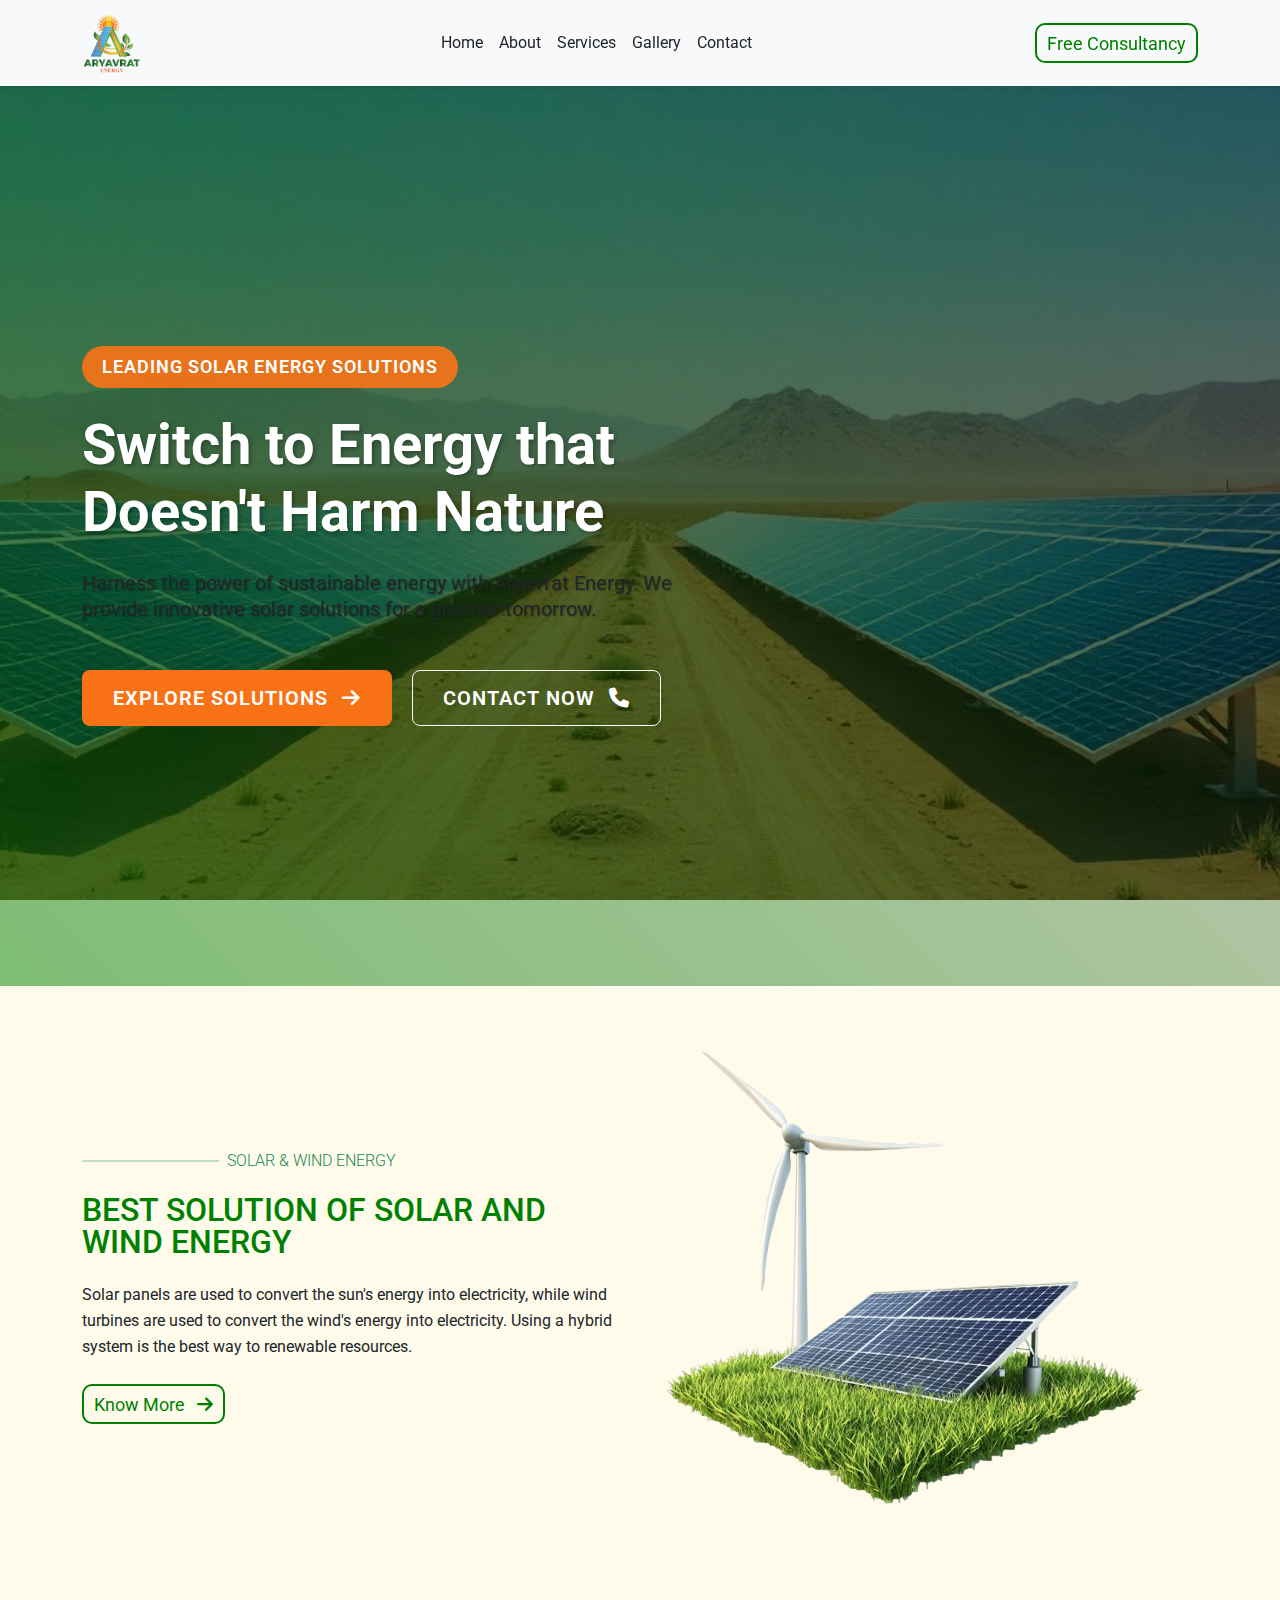
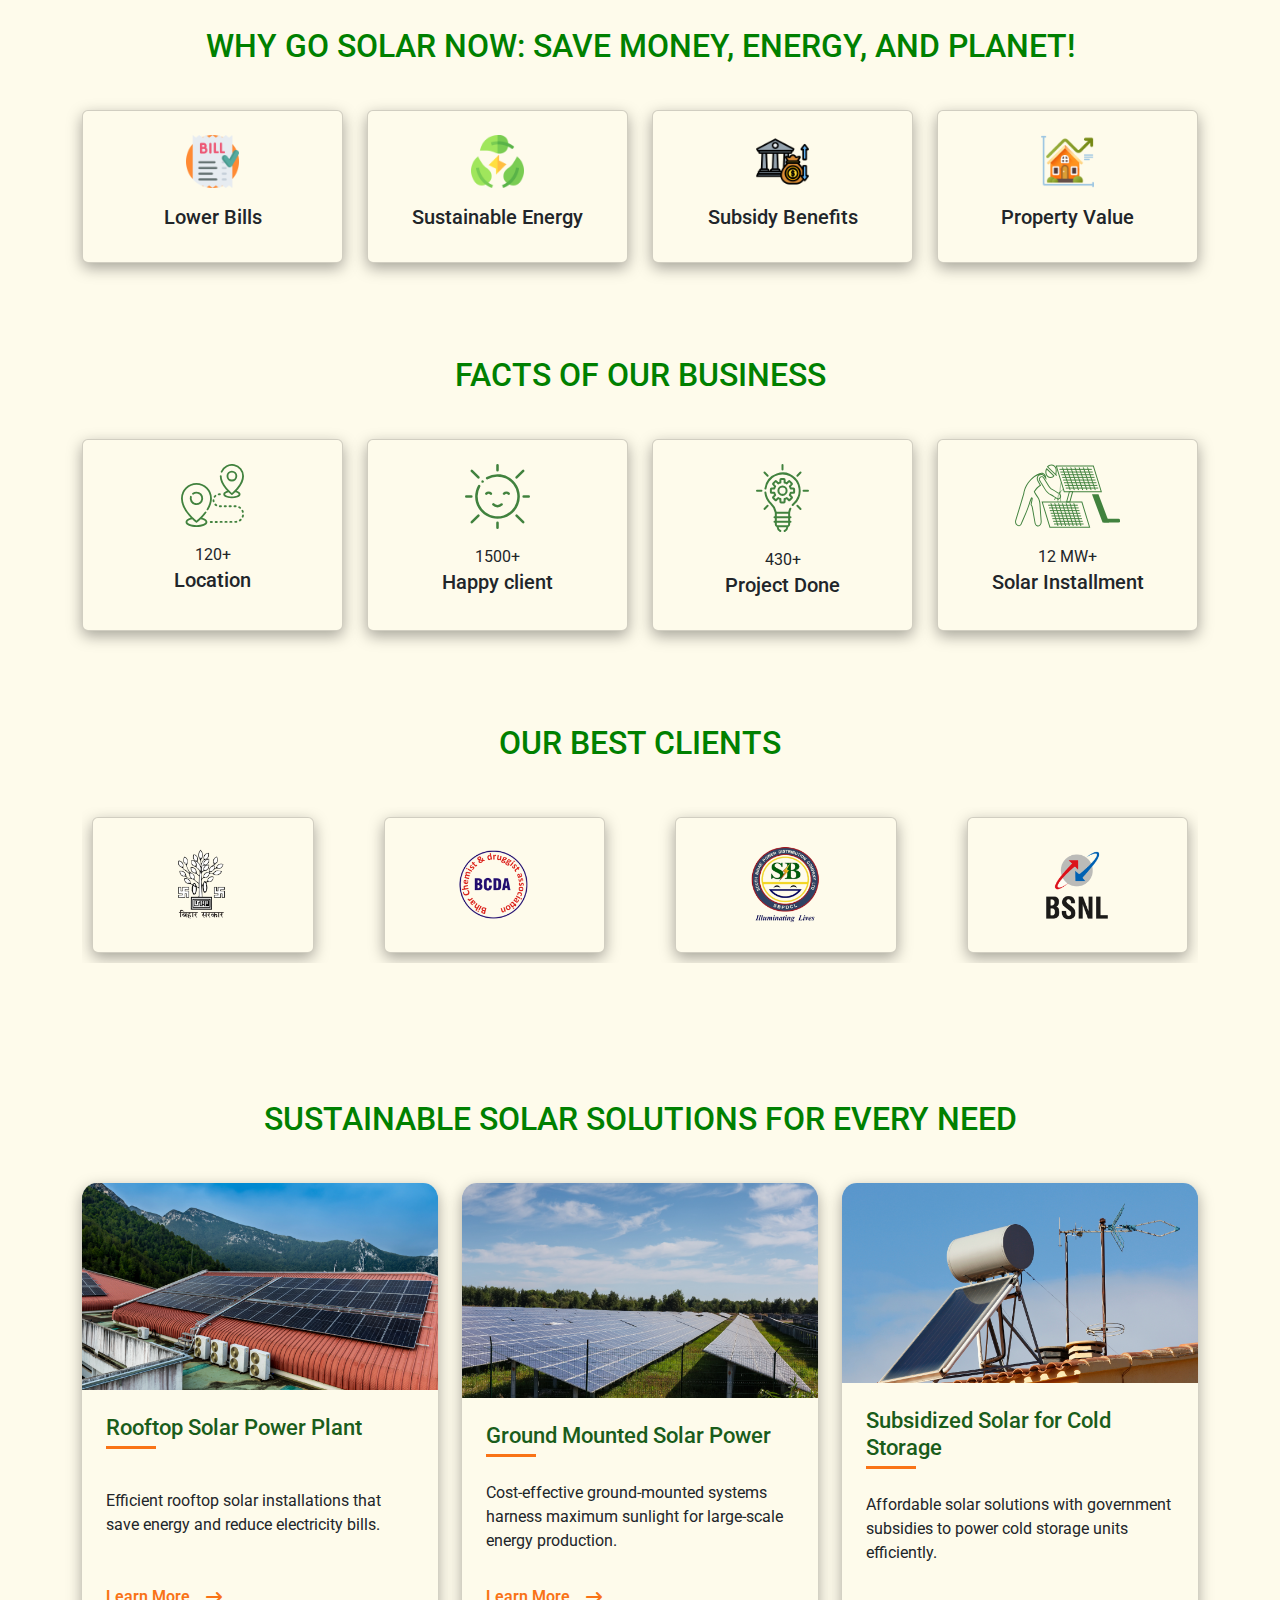
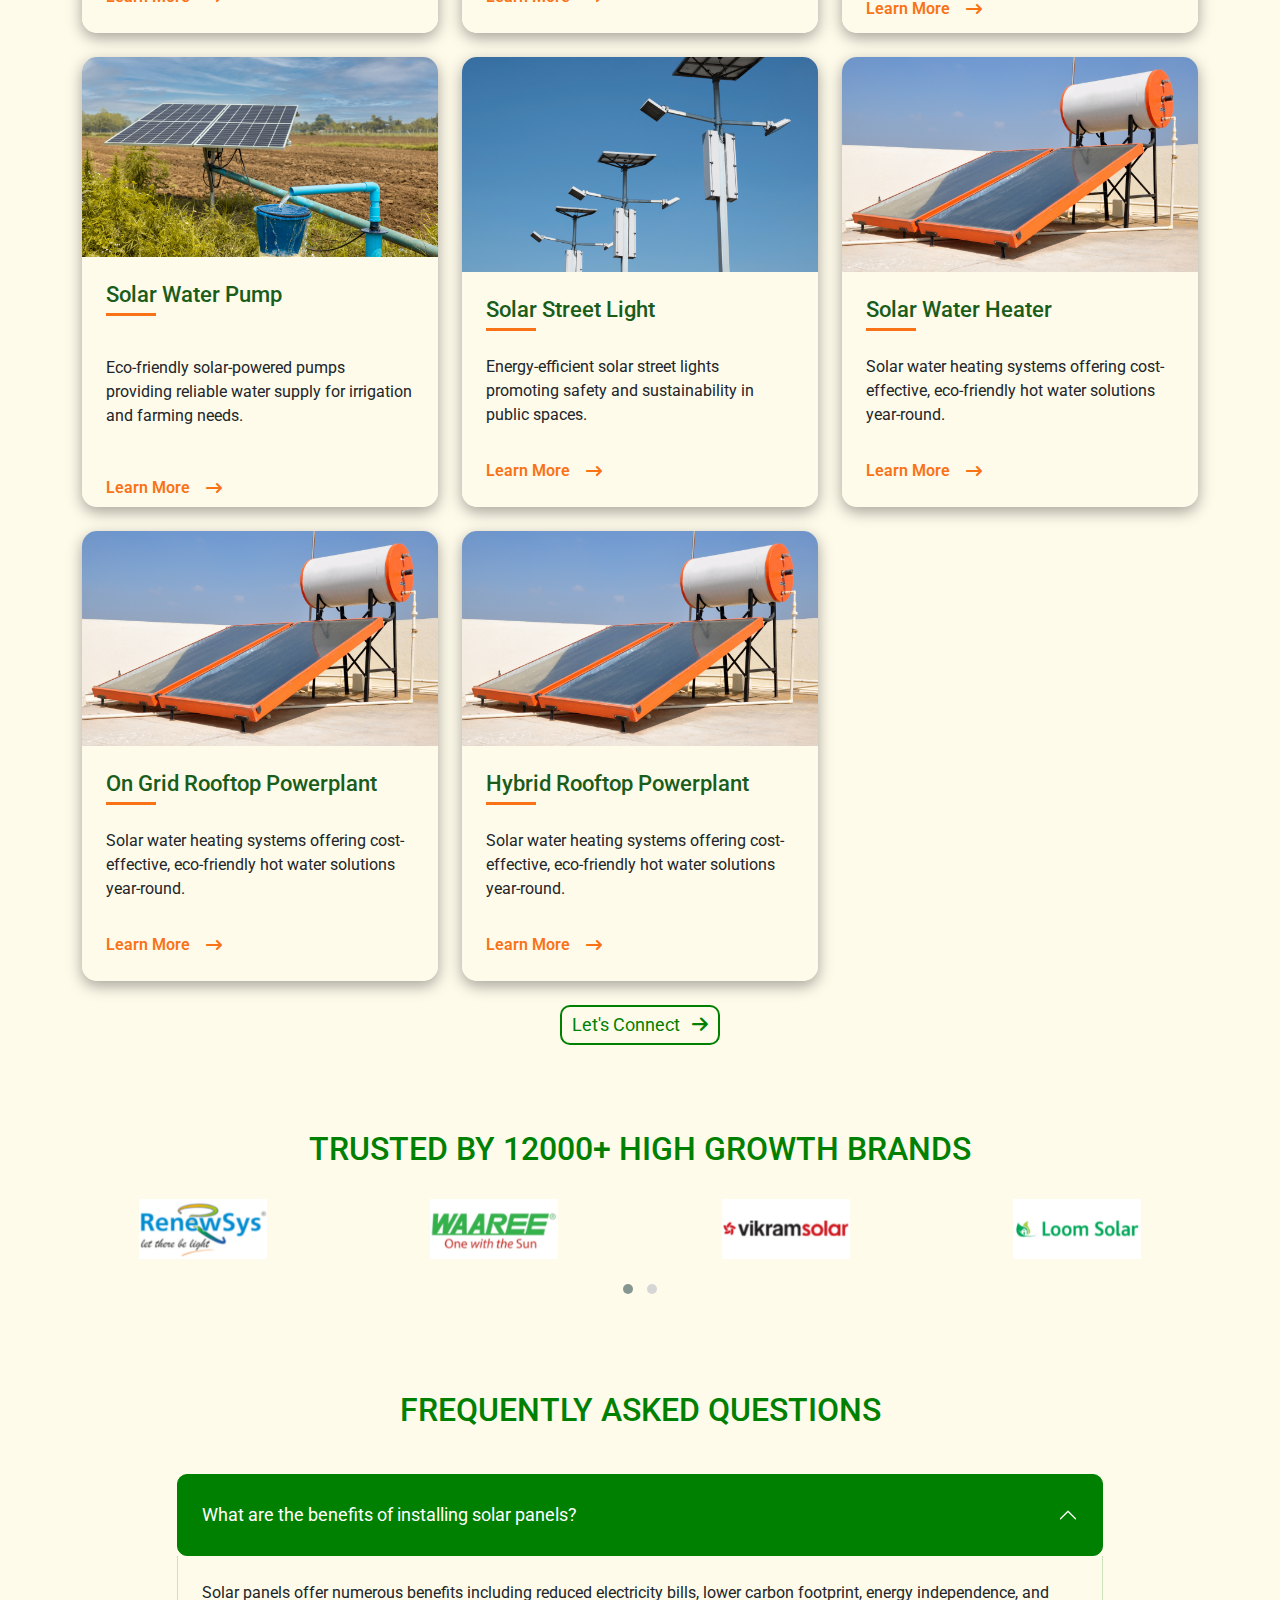
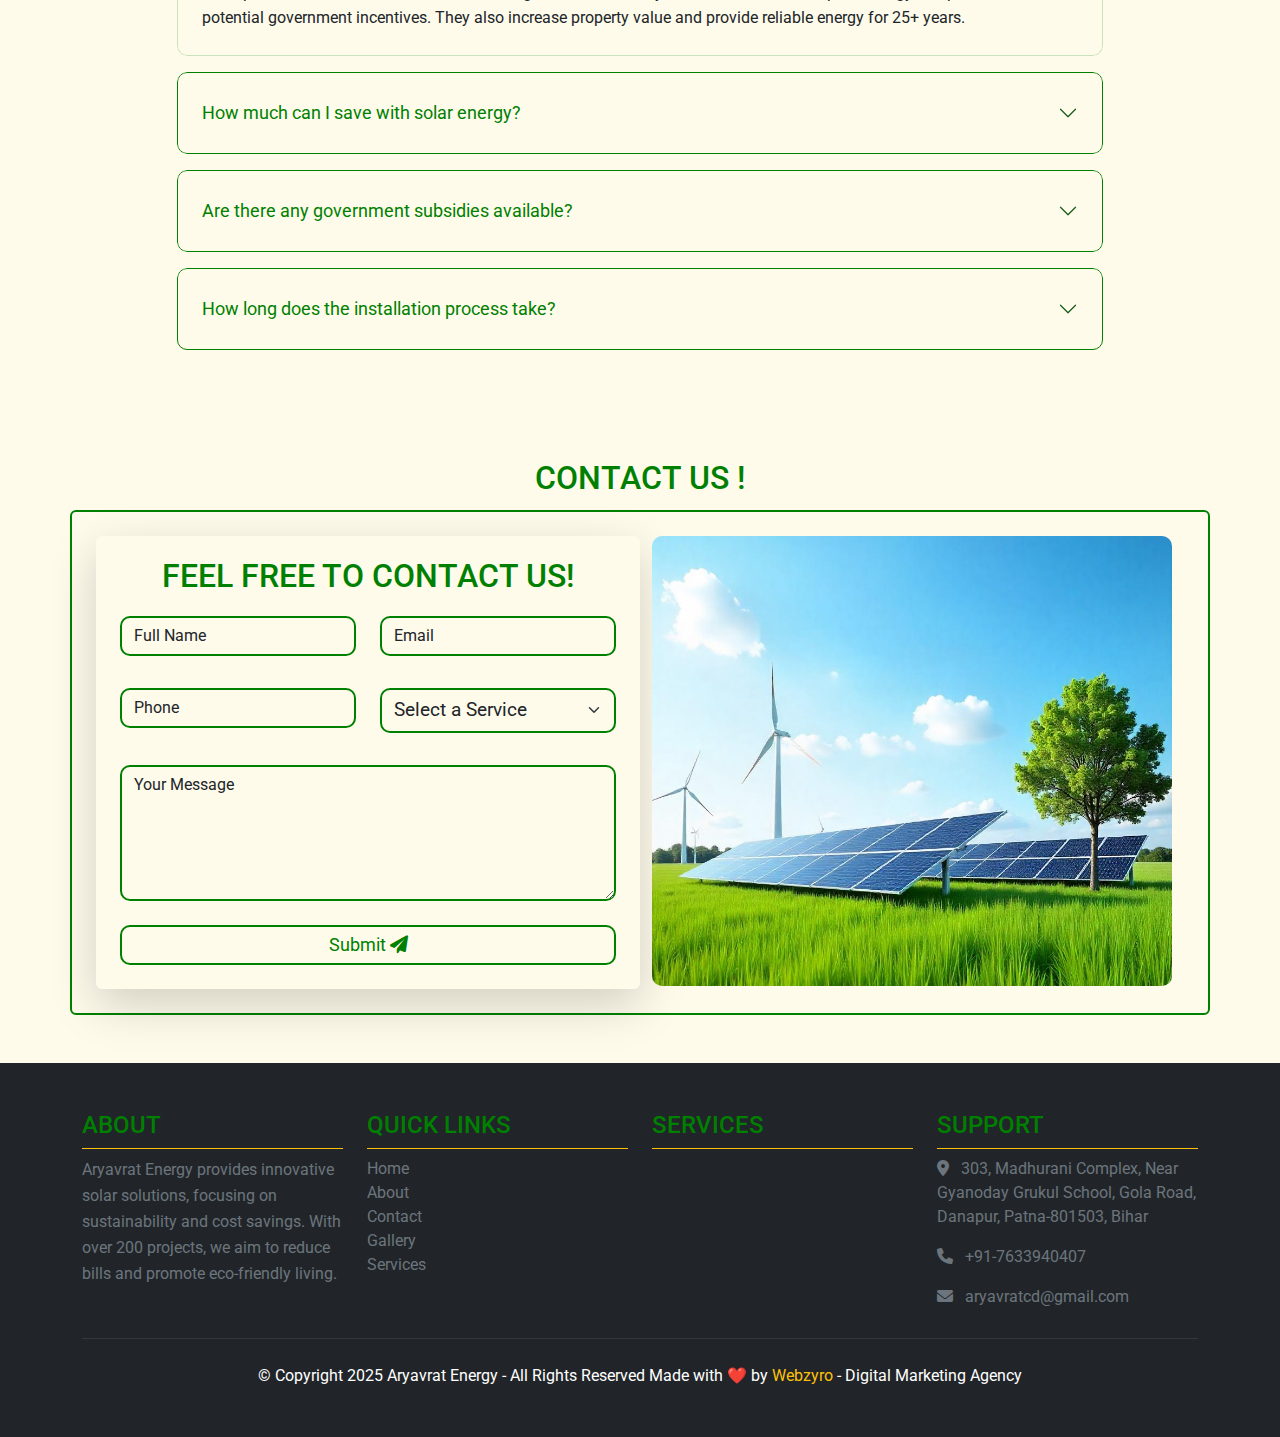
<file: index.html>
<!DOCTYPE html>
<html lang="en">
  <head>
    <meta charset="UTF-8" />
    <meta name="viewport" content="width=device-width, initial-scale=1.0" />
    <title>Aryavrat Energy</title>
    <!-- Bootstrap CSS -->
    <link
      href="https://cdn.jsdelivr.net/npm/bootstrap@5.3.0/dist/css/bootstrap.min.css"
      rel="stylesheet"
    />
    <!-- Font Awesome -->
    <link
      rel="stylesheet"
      href="https://cdnjs.cloudflare.com/ajax/libs/font-awesome/6.0.0/css/all.min.css"
    />
    <!-- Owl Carousel CSS -->
    <link
      rel="stylesheet"
      href="https://cdnjs.cloudflare.com/ajax/libs/OwlCarousel2/2.3.4/assets/owl.carousel.min.css"
    />
    <link
      rel="stylesheet"
      href="https://cdnjs.cloudflare.com/ajax/libs/OwlCarousel2/2.3.4/assets/owl.theme.default.min.css"
    />
    <!-- Custom CSS -->
    <link rel="stylesheet" href="/style.css" />
  </head>
  <body>
    <!-- Navbar -->
    <nav
      class="navbar navbar-expand-lg navbar-light bg-light shadow-sm sticky-top"
    >
      <div class="container">
        <a class="navbar-brand" href="/">
          <img src="./assets/Images/logo.png" alt="Logo" style="width: 60px" />
        </a>
        <button
          class="navbar-toggler"
          type="button"
          data-bs-toggle="collapse"
          data-bs-target="#navbarNav"
        >
          <span class="navbar-toggler-icon"></span>
        </button>
        <div class="collapse navbar-collapse" id="navbarNav">
          <ul class="navbar-nav mx-auto">
            <li class="nav-item">
              <a class="nav-link" href="/">Home</a>
            </li>
            <li class="nav-item">
              <a class="nav-link" href="/about.html">About</a>
            </li>
            <li class="nav-item">
              <a class="nav-link" href="/services.html">Services</a>
            </li>
            <li class="nav-item">
              <a class="nav-link" href="/gallery.html">Gallery</a>
            </li>
            <li class="nav-item">
              <a class="nav-link" href="/contact.html">Contact</a>
            </li>
          </ul>
          <a id="primary-button" href="tel:+91-7633940407">
            <span> Free Consultancy </span>
          </a>
        </div>
      </div>
    </nav>

    <!-- Custom Modal -->
    <div
      class="modal fade"
      id="appointmentModal"
      tabindex="-1"
      aria-labelledby="appointmentModalLabel"
      aria-hidden="true"
    >
      <div class="modal-dialog modal-dialog-centered">
        <div class="modal-content border-0">
          <div class="modal-body p-0 position-relative">
            <button
              type="button"
              class="btn-close position-absolute end-0 top-0 m-3"
              data-bs-dismiss="modal"
              aria-label="Close"
            ></button>
            <img
              src="assets/Images/modal.png"
              alt="Solar Energy"
              class="modal-img w-100"
            />
            <a
              href="mailto:aryavratcd@gmail.com"
              class="btn btn-orange modal-mail-btn"
            >
              <i class="fas fa-envelope me-2"></i> Mail Us
            </a>
          </div>
        </div>
      </div>
    </div>

    <!-- Main Content -->
    <main>
      <!-- Hero Section -->
      <section class="hero-section">
        <div class="hero-overlay"></div>
        <div class="container position-relative h-100">
          <div class="row h-100 align-items-center">
            <div class="col-lg-8">
              <div class="hero-content text-white">
                <span class="hero-badge mb-4 d-inline-block"
                  >Leading Solar Energy Solutions</span
                >
                <h1 class="hero-title display-3 fw-bold mb-4">
                  Switch to Energy that <br class="d-none d-lg-block" />
                  Doesn't Harm Nature
                </h1>
                <p class="hero-text fs-5 mb-5">
                  Harness the power of sustainable energy with Aryavrat Energy.
                  We provide innovative solar solutions for a greener tomorrow.
                </p>
                <div class="hero-buttons">
                  <a
                    href="services.html"
                    class="btn btn-orange btn-lg me-3 mb-2 mb-md-0"
                  >
                    Explore Solutions <i class="fas fa-arrow-right ms-2"></i>
                  </a>
                  <a
                    href="tel:+91-7633940407"
                    class="btn btn-outline-light btn-lg"
                  >
                    Contact Now <i class="fas fa-phone ms-2"></i>
                  </a>
                </div>
              </div>
            </div>
          </div>
        </div>
      </section>

      <!-- Solar & Wind Energy Section -->
      <section class="py-5">
        <div class="container">
          <div class="row align-items-center">
            <div class="col-md-6">
              <div class="d-flex align-items-center gap-2 mb-3">
                <hr class="border-success border-2 w-25" />
                <span class="text-success fw-light text-uppercase"
                  >Solar & Wind Energy</span
                >
              </div>
              <h2 class="mb-4 text-uppercase">
                Best Solution of Solar and Wind Energy
              </h2>
              <p class="text-dark mb-4">
                Solar panels are used to convert the sun's energy into
                electricity, while wind turbines are used to convert the wind's
                energy into electricity. Using a hybrid system is the best way
                to renewable resources.
              </p>
              <a id="primary-button" href="./about.html">
                <span> Know More <i class="fas fa-arrow-right ms-2"></i> </span>
              </a>
            </div>
            <div class="col-md-6">
              <img
                src="./assets/Images/solar-wind.png"
                alt="Solar Wind Energy"
                class="img-fluid"
              />
            </div>
          </div>
        </div>
      </section>

      <!-- Why Section -->
      <!-- <section class="my-5">
        <div class="container">
          <h2 class="text-center">Why Choose Aryavrat Energy ?</h2>

          <div class="row g-3 justify-content-center mt-3">
            <div class="col-md-6 col-lg-4">
              <div class="card why-card">
                <img
                  src="./assets/Images/1.png"
                  class="card-img-top"
                  alt="Why"
                />
                <div class="card-body text-center">
                  <h3 class="card-title h3 text-success fw-bold">
                    Expert Team
                  </h3>
                  <p class="card-text text-secondary">
                    Qualified professionals ensuring top-notch installations. We
                    bring years of expertise to every project.
                  </p>
                </div>
              </div>
            </div>
            <div class="col-md-6 col-lg-4">
              <div class="card why-card">
                <img
                  src="./assets/Images/2.png"
                  class="card-img-top"
                  alt="Why"
                />
                <div class="card-body text-center">
                  <h3 class="card-title h4 text-success fw-bold">
                    Cost Efficiency
                  </h3>
                  <p class="card-text text-secondary">
                    Affordable solutions maximize your energy savings. Our
                    approach helps reduce long-term energy costs.
                  </p>
                </div>
              </div>
            </div>
            <div class="col-md-6 col-lg-4">
              <div class="card why-card">
                <img
                  src="./assets/Images/3.png"
                  class="card-img-top"
                  alt="Why"
                />
                <div class="card-body text-center">
                  <h3 class="card-title h4 text-success fw-bold">
                    High Quality
                  </h3>
                  <p class="card-text text-secondary">
                    Premium materials for reliable, durable systems. We only use
                    the best to ensure lasting performance.
                  </p>
                </div>
              </div>
            </div>
            <div class="col-md-6 col-lg-4">
              <div class="card why-card">
                <img
                  src="./assets/Images/4.png"
                  class="card-img-top"
                  alt="Why"
                />
                <div class="card-body text-center">
                  <h3 class="card-title h4 text-success fw-bold">
                    Quick Service
                  </h3>
                  <p class="card-text text-secondary">
                    Seamless installations within committed time frames. Timely
                    completion is our priority for customer satisfaction.
                  </p>
                </div>
              </div>
            </div>
            <div class="col-md-6 col-lg-4">
              <div class="card why-card">
                <img
                  src="./assets/Images/5.png"
                  class="card-img-top"
                  alt="Why"
                />
                <div class="card-body text-center">
                  <h3 class="card-title h4 text-success fw-bold">
                    Subsidy Assistance
                  </h3>
                  <p class="card-text text-secondary">
                    Guidance to avail of government solar subsidies. We simplify
                    the process to make solar more accessible.
                  </p>
                </div>
              </div>
            </div>
            <div class="col-md-6 col-lg-4">
              <div class="card why-card">
                <img
                  src="./assets/Images/6.png"
                  class="card-img-top"
                  alt="Why"
                />
                <div class="card-body text-center">
                  <h3 class="card-title h4 text-success fw-bold">
                    Eco Commitment
                  </h3>
                  <p class="card-text text-secondary">
                    Promoting sustainability with eco-friendly energy solutions.
                    We're dedicated to reducing your carbon footprint.
                  </p>
                </div>
              </div>
            </div>
          </div>
        </div>
      </section> -->

      <!-- Benefits Section -->
      <section class="py-5">
        <div class="container">
          <h2 class="text-center mb-5">
            Why Go Solar Now: Save Money, Energy, and Planet!
          </h2>
          <div class="row g-4 justify-content-center">
            <div class="col-md-4 col-lg-3">
              <div class="card h-100 text-center p-4 benefit-card">
                <div class="benefit-icon mx-auto mb-3">
                  <img
                    src="./assets/Images/transaction.png"
                    alt="Benefit"
                    class="w-25"
                  />
                </div>
                <h4 class="">Lower Bills</h4>
              </div>
            </div>
            <div class="col-md-4 col-lg-3">
              <div class="card h-100 text-center p-4 benefit-card">
                <div class="benefit-icon mx-auto mb-3">
                  <img
                    src="./assets/Images/sustainability.png"
                    alt="Benefit"
                    class="w-25"
                  />
                </div>
                <h4 class="">Sustainable Energy</h4>
              </div>
            </div>
            <div class="col-md-4 col-lg-3">
              <div class="card h-100 text-center p-4 benefit-card">
                <div class="benefit-icon mx-auto mb-3">
                  <img
                    src="./assets/Images/government.png"
                    alt="Benefit"
                    class="w-25"
                  />
                </div>
                <h4 class="">Subsidy Benefits</h4>
              </div>
            </div>
            <div class="col-md-4 col-lg-3">
              <div class="card h-100 text-center p-4 benefit-card">
                <div class="benefit-icon mx-auto mb-3">
                  <img
                    src="./assets/Images/profit.png"
                    alt="Benefit"
                    class="w-25"
                  />
                </div>
                <h4 class="">Property Value</h4>
              </div>
            </div>
          </div>
        </div>
      </section>

      <!-- Facts of ours business -->
      <section class="py-5">
        <div class="container">
          <h2 class="text-center mb-5">Facts of our Business</h2>
          <div class="row g-4 justify-content-center">
            <div class="col-md-4 col-lg-3">
              <div class="card h-100 text-center p-4 benefit-card">
                <div class="benefit-icon mx-auto mb-3">
                  <img
                    src="./assets/Images/location-icon.svg"
                    alt="Benefit"
                    class="w-50"
                  />
                </div>
                <span>120+</span>
                <h4 class="">Location</h4>
              </div>
            </div>
            <div class="col-md-4 col-lg-3">
              <div class="card h-100 text-center p-4 benefit-card">
                <div class="benefit-icon mx-auto mb-3">
                  <img
                    src="./assets/Images/sun-icon.svg"
                    alt="Benefit"
                    class="w-50"
                  />
                </div>
                <span>1500+</span>
                <h4 class="">Happy client</h4>
              </div>
            </div>
            <div class="col-md-4 col-lg-3">
              <div class="card h-100 text-center p-4 benefit-card">
                <div class="benefit-icon mx-auto mb-3">
                  <img
                    src="./assets/Images/light-icon.svg"
                    alt="Benefit"
                    class="w-50"
                  />
                </div>
                <span>430+</span>
                <h4 class="">Project Done</h4>
              </div>
            </div>
            <div class="col-md-4 col-lg-3">
              <div class="card h-100 text-center p-4 benefit-card">
                <div class="benefit-icon mx-auto mb-3">
                  <img
                    src="./assets/Images/solar-icon.svg"
                    alt="Benefit"
                    class="w-50"
                  />
                </div>
                <span>12 MW+</span>
                <h4 class="">Solar Installment</h4>
              </div>
            </div>
          </div>
        </div>
      </section>

      <!-- Our Clients -->
      <!-- <section class="py-5">
        <div class="container">
          <h2 class="text-center mb-5">Our Best Clients</h2>
          <div class="row g-4 justify-content-center">
            <div class="col-md-4 col-lg-3">
              <div class="card h-100 text-center p-4 benefit-card">
                <div class="benefit-icon mx-auto mb-3">
                  <img
                    src="./assets/Images/client1.png"
                    alt="Benefit"
                    class="w-50"
                  />
                </div>
              </div>
            </div>
            <div class="col-md-4 col-lg-3">
              <div class="card h-100 text-center p-4 benefit-card">
                <div class="benefit-icon mx-auto mb-3">
                  <img
                    src="./assets/Images/client2.png"
                    alt="Benefit"
                    class="w-50"
                  />
                </div>
              </div>
            </div>
            <div class="col-md-4 col-lg-3">
              <div class="card h-100 text-center p-4 benefit-card">
                <div class="benefit-icon mx-auto mb-3">
                  <img
                    src="./assets/Images/client6.png"
                    alt="Benefit"
                    class="w-50"
                  />
                </div>
              </div>
            </div>
            <div class="col-md-4 col-lg-3">
              <div class="card h-100 text-center p-4 benefit-card">
                <div class="benefit-icon mx-auto mb-3">
                  <img
                    src="./assets/Images/client7.png"
                    alt="Benefit"
                    class="w-50"
                  />
                </div>
              </div>
            </div>
            <div class="col-md-4 col-lg-3">
              <div class="card h-100 text-center p-4 benefit-card">
                <div class="benefit-icon mx-auto mb-3">
                  <img
                    src="./assets/Images/client8.png"
                    alt="Benefit"
                    class="w-50"
                  />
                </div>
              </div>
            </div>
          </div>
        </div>
      </section> -->

      <!-- Our Clients -->
      <section class="py-5">
        <div class="container">
          <h2 class="text-center mb-5">Our Best Clients</h2>
          <div class="owl-carousel client-carousel">
            <div class="item">
              <div class="card h-100 text-center p-4 benefit-card">
                <div
                  class="benefit-icon d-flex align-items-center justify-content-center"
                >
                  <img
                    src="./assets/Images/client1.png"
                    alt="Benefit"
                    class="w-50"
                  />
                </div>
              </div>
            </div>
            <div class="item">
              <div class="card h-100 text-center p-4 benefit-card">
                <div
                  class="benefit-icon d-flex align-items-center justify-content-center"
                >
                  <img
                    src="./assets/Images/client2.png"
                    alt="Benefit"
                    class="w-50"
                  />
                </div>
              </div>
            </div>
            <div class="item">
              <div class="card h-100 text-center p-4 benefit-card">
                <div
                  class="benefit-icon d-flex align-items-center justify-content-center"
                >
                  <img
                    src="./assets/Images/client6.png"
                    alt="Benefit"
                    class="w-50"
                  />
                </div>
              </div>
            </div>
            <div class="item">
              <div class="card h-100 text-center p-4 benefit-card">
                <div
                  class="benefit-icon d-flex align-items-center justify-content-center"
                >
                  <img
                    src="./assets/Images/client7.png"
                    alt="Benefit"
                    class="w-50"
                  />
                </div>
              </div>
            </div>
            <div class="item">
              <div class="card h-100 text-center p-4 benefit-card">
                <div
                  class="benefit-icon d-flex align-items-center justify-content-center"
                >
                  <img
                    src="./assets/Images/client8.png"
                    alt="Benefit"
                    class="w-50"
                  />
                </div>
              </div>
            </div>
          </div>
        </div>
      </section>

      <!-- Services Section -->
      <section class="py-5">
        <div class="container">
          <h2 class="text-center mb-5">
            Sustainable Solar Solutions for Every Need
          </h2>
          <div class="row g-4 justify-content-start">
            <div class="col-md-6 col-lg-4">
              <div class="card" id="service-card">
                <img
                  src="./assets/Images/rootop-solar.png"
                  class="card-img-top"
                  alt="Service"
                />
                <div class="card-body d-flex flex-column gap-4">
                  <h3 class="card-title h4 text-success">
                    Rooftop Solar Power Plant
                  </h3>
                  <p class="card-text">
                    Efficient rooftop solar installations that save energy and
                    reduce electricity bills.
                  </p>
                  <a
                    href="/services.html"
                    class="d-flex align-items-center gap-2 text-primary"
                  >
                    <span>Learn More</span>
                    <i class="fa-solid fa-arrow-right-long"></i>
                  </a>
                </div>
              </div>
            </div>
            <div class="col-md-6 col-lg-4">
              <div class="card" id="service-card">
                <img
                  src="./assets/Images/ground.png"
                  class="card-img-top"
                  alt="Service"
                />
                <div class="card-body d-flex flex-column gap-2">
                  <h3 class="card-title h4 text-success">
                    Ground Mounted Solar Power
                  </h3>
                  <p class="card-text">
                    Cost-effective ground-mounted systems harness maximum
                    sunlight for large-scale energy production.
                  </p>
                  <a
                    href="/services.html"
                    class="d-flex align-items-center gap-2 text-primary"
                  >
                    <span>Learn More</span>
                    <i class="fa-solid fa-arrow-right-long"></i>
                  </a>
                </div>
              </div>
            </div>
            <div class="col-md-6 col-lg-4">
              <div class="card" id="service-card">
                <img
                  src="./assets/Images/solar.png"
                  class="card-img-top"
                  alt="Service"
                />
                <div class="card-body d-flex flex-column gap-2">
                  <h3 class="card-title h4 text-success">
                    Subsidized Solar for Cold Storage
                  </h3>
                  <p class="card-text">
                    Affordable solar solutions with government subsidies to
                    power cold storage units efficiently.
                  </p>
                  <a
                    href="#"
                    class="d-flex align-items-center gap-2 text-primary"
                  >
                    <span>Learn More</span>
                    <i class="fa-solid fa-arrow-right-long"></i>
                  </a>
                </div>
              </div>
            </div>
            <div class="col-md-6 col-lg-4">
              <div class="card" id="service-card">
                <img
                  src="./assets/Images/waterPump.png"
                  class="card-img-top"
                  alt="Service"
                />
                <div class="card-body d-flex flex-column gap-4">
                  <h3 class="card-title h4 text-success">Solar Water Pump</h3>
                  <p class="card-text">
                    Eco-friendly solar-powered pumps providing reliable water
                    supply for irrigation and farming needs.
                  </p>
                  <a
                    href="#"
                    class="d-flex align-items-center gap-2 text-primary"
                  >
                    <span>Learn More</span>
                    <i class="fa-solid fa-arrow-right-long"></i>
                  </a>
                </div>
              </div>
            </div>
            <div class="col-md-6 col-lg-4">
              <div class="card" id="service-card">
                <img
                  src="./assets/Images/street.png"
                  class="card-img-top"
                  alt="Service"
                />
                <div class="card-body d-flex flex-column gap-2">
                  <h3 class="card-title h4 text-success">Solar Street Light</h3>
                  <p class="card-text">
                    Energy-efficient solar street lights promoting safety and
                    sustainability in public spaces.
                  </p>
                  <a
                    href="#"
                    class="d-flex align-items-center gap-2 text-primary"
                  >
                    <span>Learn More</span>
                    <i class="fa-solid fa-arrow-right-long"></i>
                  </a>
                </div>
              </div>
            </div>
            <div class="col-md-6 col-lg-4">
              <div class="card" id="service-card">
                <img
                  src="./assets/Images/water.png"
                  class="card-img-top"
                  alt="Service"
                />
                <div class="card-body d-flex flex-column gap-2">
                  <h3 class="card-title h4 text-success">Solar Water Heater</h3>
                  <p class="card-text">
                    Solar water heating systems offering cost-effective,
                    eco-friendly hot water solutions year-round.
                  </p>
                  <a
                    href="#"
                    class="d-flex align-items-center gap-2 text-primary"
                  >
                    <span>Learn More</span>
                    <i class="fa-solid fa-arrow-right-long"></i>
                  </a>
                </div>
              </div>
            </div>
            <div class="col-md-6 col-lg-4">
              <div class="card" id="service-card">
                <img
                  src="./assets/Images/water.png"
                  class="card-img-top"
                  alt="Service"
                />
                <div class="card-body d-flex flex-column gap-2">
                  <h3 class="card-title h4 text-success">
                    On Grid Rooftop Powerplant
                  </h3>
                  <p class="card-text">
                    Solar water heating systems offering cost-effective,
                    eco-friendly hot water solutions year-round.
                  </p>
                  <a
                    href="#"
                    class="d-flex align-items-center gap-2 text-primary"
                  >
                    <span>Learn More</span>
                    <i class="fa-solid fa-arrow-right-long"></i>
                  </a>
                </div>
              </div>
            </div>
            <div class="col-md-6 col-lg-4">
              <div class="card" id="service-card">
                <img
                  src="./assets/Images/water.png"
                  class="card-img-top"
                  alt="Service"
                />
                <div class="card-body d-flex flex-column gap-2">
                  <h3 class="card-title h4 text-success">
                    Hybrid Rooftop Powerplant
                  </h3>
                  <p class="card-text">
                    Solar water heating systems offering cost-effective,
                    eco-friendly hot water solutions year-round.
                  </p>
                  <a
                    href="#"
                    class="d-flex align-items-center gap-2 text-primary"
                  >
                    <span>Learn More</span>
                    <i class="fa-solid fa-arrow-right-long"></i>
                  </a>
                </div>
              </div>
            </div>
          </div>
          <div
            class="text-center mt-4 d-flex align-items-center justify-content-center"
          >
            <a id="primary-button" href="contact.html">
              <span>
                Let's Connect <i class="fas fa-arrow-right ms-2"></i>
              </span>
            </a>
          </div>
        </div>
      </section>

      <!-- Carousel Section -->
      <section class="brand-carousel">
        <div class="container">
          <h2 class="text-center mb-4">Trusted by 12000+ high growth brands</h2>

          <div class="owl-carousel owl-theme">
            <div class="item">
              <img src="assets/Images/car1.png" alt="Brand 1" />
            </div>
            <div class="item">
              <img src="assets/Images/car2.png" alt="Brand 2" />
            </div>
            <div class="item">
              <img src="assets/Images/car3.png" alt="Brand 3" />
            </div>
            <div class="item">
              <img src="assets/Images/car4.png" alt="Brand 4" />
            </div>
            <div class="item">
              <img src="assets/Images/car5.png" alt="Brand 5" />
            </div>
          </div>
        </div>
      </section>

      <!-- FAQ Section -->
      <section class="py-5">
        <div class="container">
          <h2 class="text-center mb-5">Frequently Asked Questions</h2>
          <div class="row justify-content-center">
            <div class="col-lg-10">
              <div class="accordion" id="faqAccordion">
                <div class="accordion-item mb-3">
                  <h2 class="accordion-header">
                    <button
                      class="accordion-button"
                      type="button"
                      data-bs-toggle="collapse"
                      data-bs-target="#faq1"
                    >
                      What are the benefits of installing solar panels?
                    </button>
                  </h2>
                  <div
                    id="faq1"
                    class="accordion-collapse collapse show"
                    data-bs-parent="#faqAccordion"
                  >
                    <div class="accordion-body">
                      Solar panels offer numerous benefits including reduced
                      electricity bills, lower carbon footprint, energy
                      independence, and potential government incentives. They
                      also increase property value and provide reliable energy
                      for 25+ years.
                    </div>
                  </div>
                </div>

                <div class="accordion-item mb-3">
                  <h2 class="accordion-header">
                    <button
                      class="accordion-button collapsed"
                      type="button"
                      data-bs-toggle="collapse"
                      data-bs-target="#faq2"
                    >
                      How much can I save with solar energy?
                    </button>
                  </h2>
                  <div
                    id="faq2"
                    class="accordion-collapse collapse"
                    data-bs-parent="#faqAccordion"
                  >
                    <div class="accordion-body">
                      Savings vary based on energy consumption, local
                      electricity rates, and system size. Most customers see
                      50-90% reduction in their electricity bills, with the
                      system paying for itself within 5-7 years.
                    </div>
                  </div>
                </div>

                <div class="accordion-item mb-3">
                  <h2 class="accordion-header">
                    <button
                      class="accordion-button collapsed"
                      type="button"
                      data-bs-toggle="collapse"
                      data-bs-target="#faq3"
                    >
                      Are there any government subsidies available?
                    </button>
                  </h2>
                  <div
                    id="faq3"
                    class="accordion-collapse collapse"
                    data-bs-parent="#faqAccordion"
                  >
                    <div class="accordion-body">
                      Yes, various government subsidies are available for solar
                      installations. We help you navigate the application
                      process and ensure you receive all eligible benefits and
                      incentives.
                    </div>
                  </div>
                </div>

                <div class="accordion-item mb-3">
                  <h2 class="accordion-header">
                    <button
                      class="accordion-button collapsed"
                      type="button"
                      data-bs-toggle="collapse"
                      data-bs-target="#faq4"
                    >
                      How long does the installation process take?
                    </button>
                  </h2>
                  <div
                    id="faq4"
                    class="accordion-collapse collapse"
                    data-bs-parent="#faqAccordion"
                  >
                    <div class="accordion-body">
                      The actual installation typically takes 1-3 days depending
                      on system size. The entire process, including permits and
                      inspections, usually takes 2-4 weeks.
                    </div>
                  </div>
                </div>
              </div>
            </div>
          </div>
        </div>
      </section>

      <!-- Contact Section -->
      <section class="py-5">
        <div class="container">
          <h2 class="text-center mb-3">Contact Us !</h2>
          <div class="row contact-section p-2 p-md-4 rounded">
            <div class="col-lg-6 shadow-lg rounded p-4">
              <h2 class="mb-4 text-center">Feel free to contact us!</h2>
              <form class="d-flex flex-column gap-2">
                <div class="row mb-4 g-4">
                  <div class="col-md-6">
                    <input
                      type="text"
                      class="form-control"
                      placeholder="Full Name"
                    />
                  </div>
                  <div class="col-md-6">
                    <input
                      type="email"
                      class="form-control"
                      placeholder="Email"
                    />
                  </div>
                </div>
                <div class="row mb-4 g-4">
                  <div class="col-md-6">
                    <input
                      type="tel"
                      class="form-control"
                      placeholder="Phone"
                    />
                  </div>
                  <div class="col-md-6">
                    <select class="form-select">
                      <option selected>Select a Service</option>
                      <option value="Residential Solar">
                        Rooftop Residential Solar
                      </option>
                      <option value="Commercial Solar">
                        Rooftop Commerical Solar
                      </option>
                      <option value="Rooftop Solar">Solar Water Pump</option>
                      <option value="Rooftop Solar">Solar Street Light</option>
                      <option value="Rooftop Solar">
                        Ground Mounted Solar Power
                      </option>
                    </select>
                  </div>
                </div>

                <div class="mb-3">
                  <textarea
                    class="form-control"
                    rows="5"
                    placeholder="Your Message"
                  ></textarea>
                </div>
                <button id="primary-button" class="w-100">
                  <span>Submit <i class="fa-solid fa-paper-plane"></i></span>
                </button>
              </form>
            </div>
            <div class="col-lg-6">
              <img
                src="./assets/Images/contact1.png"
                alt="Contact"
                id="contact-section-img"
              />
            </div>
          </div>
        </div>
      </section>
    </main>

    <!-- Footer -->
    <footer class="bg-dark text-white py-5">
      <div class="container">
        <div class="row gy-4">
          <div class="col-lg-3">
            <h2 class="h4 border-bottom border-warning pb-2">About</h2>
            <p class="text-secondary">
              Aryavrat Energy provides innovative solar solutions, focusing on
              sustainability and cost savings. With over 200 projects, we aim to
              reduce bills and promote eco-friendly living.
            </p>
          </div>
          <div class="col-lg-3">
            <h2 class="h4 border-bottom border-warning pb-2">Quick Links</h2>
            <ul class="list-unstyled text-secondary">
              <li>
                <a href="index.html" class="text-secondary text-decoration-none"
                  >Home</a
                >
              </li>
              <li>
                <a href="about.html" class="text-secondary text-decoration-none"
                  >About</a
                >
              </li>
              <li>
                <a
                  href="contact.html"
                  class="text-secondary text-decoration-none"
                  >Contact</a
                >
              </li>
              <li>
                <a
                  href="gallery.html"
                  class="text-secondary text-decoration-none"
                  >Gallery</a
                >
              </li>
              <li>
                <a
                  href="services.html"
                  class="text-secondary text-decoration-none"
                  >Services</a
                >
              </li>
            </ul>
          </div>
          <div class="col-lg-3">
            <h2 class="h4 border-bottom border-warning pb-2">Services</h2>
            <iframe
              src="https://www.google.com/maps/embed?pb=!1m18!1m12!1m3!1d28781.308079396782!2d85.0198942422867!3d25.616095317535933!2m3!1f0!2f0!3f0!3m2!1i1024!2i768!4f13.1!3m3!1m2!1s0x39ed5702760d6f05%3A0x9f750f2de79e187a!2sAryavrat%20Energy!5e0!3m2!1sen!2sin!4v1741165303644!5m2!1sen!2sin"
              style="border: 0; width: 100%"
              allowfullscreen=""
              loading="lazy"
              referrerpolicy="no-referrer-when-downgrade"
            ></iframe>
          </div>
          <div class="col-lg-3">
            <h2 class="h4 border-bottom border-warning pb-2">Support</h2>
            <div class="text-secondary mb-3">
              <i class="fas fa-location-dot me-2"></i>
              303, Madhurani Complex, Near Gyanoday Grukul School, Gola Road,
              Danapur, Patna-801503, Bihar
            </div>
            <div class="text-secondary mb-3">
              <i class="fas fa-phone me-2"></i>
              <a
                href="tel:+91-7633940407"
                class="text-secondary text-decoration-none"
                >+91-7633940407</a
              >
            </div>
            <div class="text-secondary">
              <i class="fas fa-envelope me-2"></i>
              <a
                href="mailto:aryavratcd@gmail.com"
                class="text-secondary text-decoration-none"
                >aryavratcd@gmail.com</a
              >
            </div>
          </div>
        </div>
        <hr class="border-secondary my-4" />
        <p class="text-center text-white mb-0">
          &copy; Copyright 2025 Aryavrat Energy - All Rights Reserved Made with
          ❤️ by
          <a
            href="https://www.webzyro.com/"
            target="_blank"
            class="text-warning text-decoration-none"
            >Webzyro</a
          >
          - Digital Marketing Agency
        </p>
      </div>
    </footer>

    <!-- jQuery -->
    <script src="https://code.jquery.com/jquery-3.6.0.min.js"></script>
    <!-- Bootstrap JS -->
    <script src="https://cdn.jsdelivr.net/npm/bootstrap@5.3.0/dist/js/bootstrap.bundle.min.js"></script>
    <!-- Owl Carousel JS -->
    <script src="https://cdnjs.cloudflare.com/ajax/libs/OwlCarousel2/2.3.4/owl.carousel.min.js"></script>
    <script src="/index.js"></script>
  </body>
</html>
</file>
<file: style.css>
@import url("https://fonts.googleapis.com/css2?family=Roboto:ital,wght@0,100..900;1,100..900&display=swap");

/* General Styles */
:root {
  --primary-color: #008000;
  --background-color: #fefbeb;
  --primary-text-color: #212529;
}

* {
  margin: 0;
  padding: 0;
  box-sizing: border-box;
}

body {
  background-color: var(--background-color, #fefbeb);
  font-family: "Roboto", sans-serif !important;
}

p {
  padding: 0 !important;
  margin: 0 !important;
  font-size: 1rem;
  line-height: 26px;
  color: var(--primary-text-color, #212529);
}

a {
  text-decoration: none !important;
  color: inherit !important;
}

h2 {
  color: var(--primary-color, #008000) !important;
  font-size: 2rem;
  line-height: 2rem;
  text-transform: uppercase !important;
}

/* navbar button */
#primary-button {
  display: flex;
  align-items: center;
  justify-content: center;
  width: fit-content;
  height: 40px;
  padding: 0 10px;
  border-radius: 10px;
  border: 2px solid var(--primary-color, #008000);
  position: relative;
  overflow: hidden;
  transition: all 0.5s ease-in;
  z-index: 1;
  background-color: transparent !important;
}

#primary-button::before,
#primary-button::after {
  content: "";
  position: absolute;
  top: 0;
  width: 0;
  height: 100%;
  transform: skew(15deg);
  transition: all 0.5s;
  overflow: hidden;
  z-index: -1;
}

#primary-button::before {
  left: -10px;
  background: #56b356;
}

#primary-button::after {
  right: -10px;
  background: #2e912e;
}

#primary-button:hover::before,
#primary-button:hover::after {
  width: 58%;
}

#primary-button:hover span {
  color: var(--background-color, #fefbeb);
  transition: 0.3s;
}

#primary-button span {
  color: var(--primary-color, #008000);
  font-size: 18px;
  transition: all 0.3s ease-in;
}

/* Navbar Styles */
.navbar .nav-link {
  font-size: 1rem;
  line-height: 2rem;
  color: #1d3571;
  transition: color 0.3s ease;
}

.navbar .nav-link:hover {
  color: #f97316 !important;
}

/* Breadcrumbs */
#breadcrumb {
  background-color: green;
}

/* Stat Section */
#stats-section {
  position: relative;
  /* background-image: url("./Images/stat-bg.jpeg");
  background-attachment: fixed;
  background-size: cover;
  background-position: center;
  background-repeat: no-repeat; */
  background-color: var(--primary-color, #008000);
}

#stats-section::before {
  content: "";
  position: absolute;
  top: 0;
  left: 0;
  width: 100%;
  height: 100%;
  background: linear-gradient(rgba(0, 0, 0, 0.9), rgba(0, 0, 0, 0.8));
  z-index: 1;
}

#stats-section .container {
  z-index: 2;
}

.stat-card {
  background-color: rgba(0, 0, 0, 0.5);
  padding: 2rem;
  border-radius: 15px;
  border: 1px solid rgba(255, 255, 255, 0.1);
  transition: transform 0.3s ease;
}

.stat-card:hover {
  transform: translateY(-10px);
  background-color: rgba(0, 0, 0, 0.7);
}

.stat-card .counter {
  display: inline-block;
  color: white;
}

.stat-card span {
  margin-left: -10px;
}

/* Hero Section */
.hero-section {
  background-image: linear-gradient(rgba(0, 0, 0, 0.5), rgba(0, 0, 0, 0.5)),
    url("./assets/Images/hero.jpeg");
  background-size: cover;
  background-position: center;
  background-attachment: fixed;
  height: 100vh;
  min-height: 600px;
  position: relative;
}

.hero-overlay {
  position: absolute;
  top: 0;
  left: 0;
  right: 0;
  bottom: 0;
  background: linear-gradient(45deg, rgba(0, 128, 0, 0.5), rgba(0, 0, 0, 0.2));
}

.hero-content {
  padding: 0;
  position: relative;
  z-index: 1;
}

.hero-badge {
  background-color: rgba(249, 115, 22, 0.9);
  padding: 8px 20px;
  border-radius: 30px;
  font-weight: 600;
  font-size: 1.1rem;
  text-transform: uppercase;
  letter-spacing: 1px;
}

.hero-title {
  font-size: 3.5rem;
  line-height: 1.2;
  text-shadow: 2px 2px 4px rgba(0, 0, 0, 0.3);
}

.hero-text {
  max-width: 600px;
  text-shadow: 1px 1px 2px rgba(0, 0, 0, 0.3);
}

.hero-buttons .btn {
  padding: 12px 30px;
  font-weight: 600;
  text-transform: uppercase;
  letter-spacing: 1px;
  transition: all 0.3s ease;
}

.hero-buttons .btn-outline-light:hover {
  background-color: #f97316;
  border-color: #f97316;
}

/* Responsive styles */
@media (max-width: 991.98px) {
  .hero-section {
    height: 80vh;
  }

  .hero-title {
    font-size: 2.5rem;
  }

  .hero-text {
    font-size: 1.1rem !important;
  }
}

@media (max-width: 767.98px) {
  .hero-section {
    height: 70vh;
  }

  .hero-title {
    font-size: 2rem;
  }

  .hero-badge {
    font-size: 0.9rem;
  }

  .hero-buttons .btn {
    padding: 10px 20px;
    font-size: 0.9rem;
  }
}

/* Service Cards */
#service-card {
  transition: all 0.4s ease-out;
  border: none;
  height: 450px;
  overflow: hidden;
  background: var(--background-color, #fefbeb) !important;
  box-shadow: rgba(0, 0, 0, 0.35) 0px 5px 15px;
  border-radius: 15px;
}

#service-card .card-img-top {
  height: 220px;
  object-fit: cover;
  transition: transform 0.6s ease;
}

#service-card:hover .card-img-top {
  transform: scale(1.1);
}

#service-card .card-body {
  padding: 1.5rem;
  position: relative;
  background: var(--background-color, #fefbeb) !important;
}

#service-card .card-title {
  margin-bottom: 1rem;
  font-size: 1.4rem;
  color: #1a5d1a !important;
  position: relative;
  padding-bottom: 0.5rem;
}

#service-card .card-title::after {
  content: "";
  position: absolute;
  left: 0;
  bottom: 0;
  width: 50px;
  height: 3px;
  background: #f97316;
  transition: width 0.3s ease;
}

#service-card:hover .card-title::after {
  width: 80px;
}

#service-card .card-text {
  color: var(--primary-text-color, #212529);
  font-size: 1rem;
  line-height: 24px;
  margin-bottom: 1.5rem !important;
}

#service-card .text-primary {
  color: #f97316 !important;
  font-weight: 600;
  display: inline-flex;
  align-items: center;
  transition: all 0.3s ease;
}

#service-card .text-primary i {
  transition: transform 0.3s ease;
  margin-left: 8px;
}

#service-card:hover .text-primary i {
  transform: translateX(5px);
}

#service-card:hover {
  transform: translateY(-10px);
  box-shadow: 0 15px 40px rgba(0, 0, 0, 0.15);
}

@media (max-width: 767.98px) {
  #service-card {
    height: auto;
    margin-bottom: 2rem;
  }

  #service-card .card-img-top {
    height: 180px;
  }
}

/* Why Section */
.why-card {
  background-color: white;
  box-shadow: 5px 5px green !important;
  border: 1px solid green;
  transition: transform 0.5s ease-out;
}

.why-card:hover {
  transform: translateY(-5px);
}

/* Benefits Section */
.benefit-card {
  background-color: var(--background-color, #fefbeb);
  box-shadow: rgba(0, 0, 0, 0.35) 0px 5px 15px;
}

.benefit-card img {
  transition: transform 0.3s ease;
}

.benefit-card h4 {
  font-size: 20px;
  line-height: 26px;
  color: var(--primary-text-color, #212529);
}

.benefit-card:hover img {
  transform: scale(1.25);
}

/* Gallery */
.gallery-img {
  transition: transform 0.3s ease;
}

.gallery-img:hover {
  transform: scale(1.05);
}

/* Buttons */
.btn-orange {
  background-color: #f97316;
  color: white !important;
  font-weight: bold;
}

.btn-orange:hover {
  background-color: #ea580c;
  color: white;
}

/* FAQ Accordion */
.accordion-item {
  border: none;
  background: transparent;
  border-radius: 10px;
  overflow: hidden;
}

.accordion-button {
  background: transparent !important;
  color: var(--primary-color, #008000) !important;
  font-size: 1.1rem;
  padding: 1.5rem;
  border: 1px solid var(--primary-color, #008000);
  border-radius: 10px !important;
  transition: all 0.3s ease;
}

.accordion-button:not(.collapsed) {
  background: var(--primary-color, #008000) !important;
  color: white !important;
  box-shadow: none;
}

.accordion-button::after {
  background-image: url("data:image/svg+xml,%3csvg xmlns='http://www.w3.org/2000/svg' viewBox='0 0 16 16' fill='%231a5d1a'%3e%3cpath fill-rule='evenodd' d='M1.646 4.646a.5.5 0 0 1 .708 0L8 10.293l5.646-5.647a.5.5 0 0 1 .708.708l-6 6a.5.5 0 0 1-.708 0l-6-6a.5.5 0 0 1 0-.708z'/%3e%3c/svg%3e");
  transition: all 0.3s ease;
}

.accordion-button:not(.collapsed)::after {
  background-image: url("data:image/svg+xml,%3csvg xmlns='http://www.w3.org/2000/svg' viewBox='0 0 16 16' fill='%23ffffff'%3e%3cpath fill-rule='evenodd' d='M1.646 4.646a.5.5 0 0 1 .708 0L8 10.293l5.646-5.647a.5.5 0 0 1 .708.708l-6 6a.5.5 0 0 1-.708 0l-6-6a.5.5 0 0 1 0-.708z'/%3e%3c/svg%3e");
}

.accordion-body {
  background: transparent !important;
  color: var(--primary-text-color, #212529) !important;
  padding: 1.5rem;
  font-size: 1rem;
  line-height: 1.6;
  border: 1px solid rgba(0, 128, 0, 0.2);
  border-top: none;
  border-bottom-left-radius: 10px;
  border-bottom-right-radius: 10px;
}

.accordion-button:hover {
  background: var(--primary-color, #008000) !important;
  color: white !important;
}

.accordion-button:hover::after {
  background-image: url("data:image/svg+xml,%3csvg xmlns='http://www.w3.org/2000/svg' viewBox='0 0 16 16' fill='%23ffffff'%3e%3cpath fill-rule='evenodd' d='M1.646 4.646a.5.5 0 0 1 .708 0L8 10.293l5.646-5.647a.5.5 0 0 1 .708.708l-6 6a.5.5 0 0 1-.708 0l-6-6a.5.5 0 0 1 0-.708z'/%3e%3c/svg%3e");
}

@media (max-width: 767.98px) {
  .accordion-button {
    font-size: 1rem;
    padding: 1rem;
  }

  .accordion-body {
    padding: 1rem;
  }
}

/* Contact Section */
.contact-section {
  border: 2px solid var(--primary-color, #008000);
}

form input,
textarea,
select {
  border: 2px solid var(--primary-color, #008000) !important;
  outline: none !important;
  border-radius: 10px !important;
  background-color: transparent !important;
}

form input:focus,
textarea:focus,
select:focus {
  outline: none !important;
}

form input::placeholder,
textarea::placeholder {
  color: var(--primary-text-color, #212529) !important;
  font-size: 1rem;
  list-style: 26px;
}

.contact-section form select {
  color: var(--primary-text-color, #212529) !important;
  font-size: 1.2rem;
}

.contact-section #contact-section-img {
  width: 100%;
  height: 450px;
  object-fit: cover;
  border-radius: 10px;
}

/* Team Card */
#team-card {
  box-shadow: 2px 2px green;
  border: 1px solid green;
  transition: transform 0.4s ease-out;
}

#team-card:hover {
  transform: translateY(-5px);
}

/* Counter Animation */
@keyframes countUp {
  from {
    opacity: 0;
    transform: translateY(20px);
  }
  to {
    opacity: 1;
    transform: translateY(0);
  }
}

.counter {
  animation: countUp 1s ease-out;
}

/* Carousel Section */
.brand-carousel {
  padding: 40px 0;
}

.brand-carousel h1 {
  font-size: 2rem;
  font-weight: bold;
  color: #1f2937;
  text-align: center;
  padding: 2.5rem 0;
}

@media (min-width: 768px) {
  .brand-carousel h1 {
    font-size: 3rem;
  }
}

.owl-carousel .item {
  display: flex;
  justify-content: center;
  align-items: center;
  padding: 10px;
}

.owl-carousel .item img {
  width: 128px;
  height: auto;
  transition: transform 0.3s ease;
}

.owl-carousel .item img:hover {
  transform: scale(1.1);
}

.owl-carousel .owl-nav button {
  position: absolute;
  top: 50%;
  transform: translateY(-50%);
  background: rgba(0, 0, 0, 0.5) !important;
  color: white !important;
  padding: 5px 15px !important;
  border-radius: 50% !important;
}

.owl-carousel .owl-nav button.owl-prev {
  left: -30px;
}

.owl-carousel .owl-nav button.owl-next {
  right: -30px;
}

.owl-carousel .owl-nav button:hover {
  background: rgba(0, 0, 0, 0.8) !important;
}

.owl-carousel .owl-dots {
  margin-top: 20px;
}

/* Modal Styles */
.modal-content {
  border-radius: 15px;
  overflow: hidden;
}

.modal-img {
  display: block;
  max-width: 100%;
  height: auto;
}

.modal-mail-btn {
  position: absolute;
  bottom: 20px;
  left: 50%;
  transform: translateX(-50%);
  padding: 10px 30px;
  font-weight: 600;
  letter-spacing: 1px;
  box-shadow: 0 4px 15px rgba(0, 0, 0, 0.2);
  transition: all 0.3s ease;
}

.modal-mail-btn:hover {
  transform: translateX(-50%) translateY(-3px);
  box-shadow: 0 6px 20px rgba(0, 0, 0, 0.25);
}

.modal .btn-close {
  background-color: white;
  padding: 8px;
  border-radius: 50%;
  box-shadow: 0 2px 5px rgba(0, 0, 0, 0.2);
  opacity: 1;
  z-index: 10;
  transition: transform 0.3s ease;
}

.modal .btn-close:hover {
  transform: rotate(90deg);
}

/* Gallery page */
.skeleton-loader {
  position: absolute;
  top: 0;
  left: 0;
  width: 100%;
  height: 100%;
  background: linear-gradient(90deg, #f0f0f0 25%, #e0e0e0 50%, #f0f0f0 75%);
  background-size: 200% 100%;
  animation: loading 1.5s infinite;
  border-radius: 0.375rem;
}

@keyframes loading {
  0% {
    background-position: 200% 0;
  }
  100% {
    background-position: -200% 0;
  }
}

.gallery-item {
  cursor: pointer;
  overflow: hidden;
}
</file>
